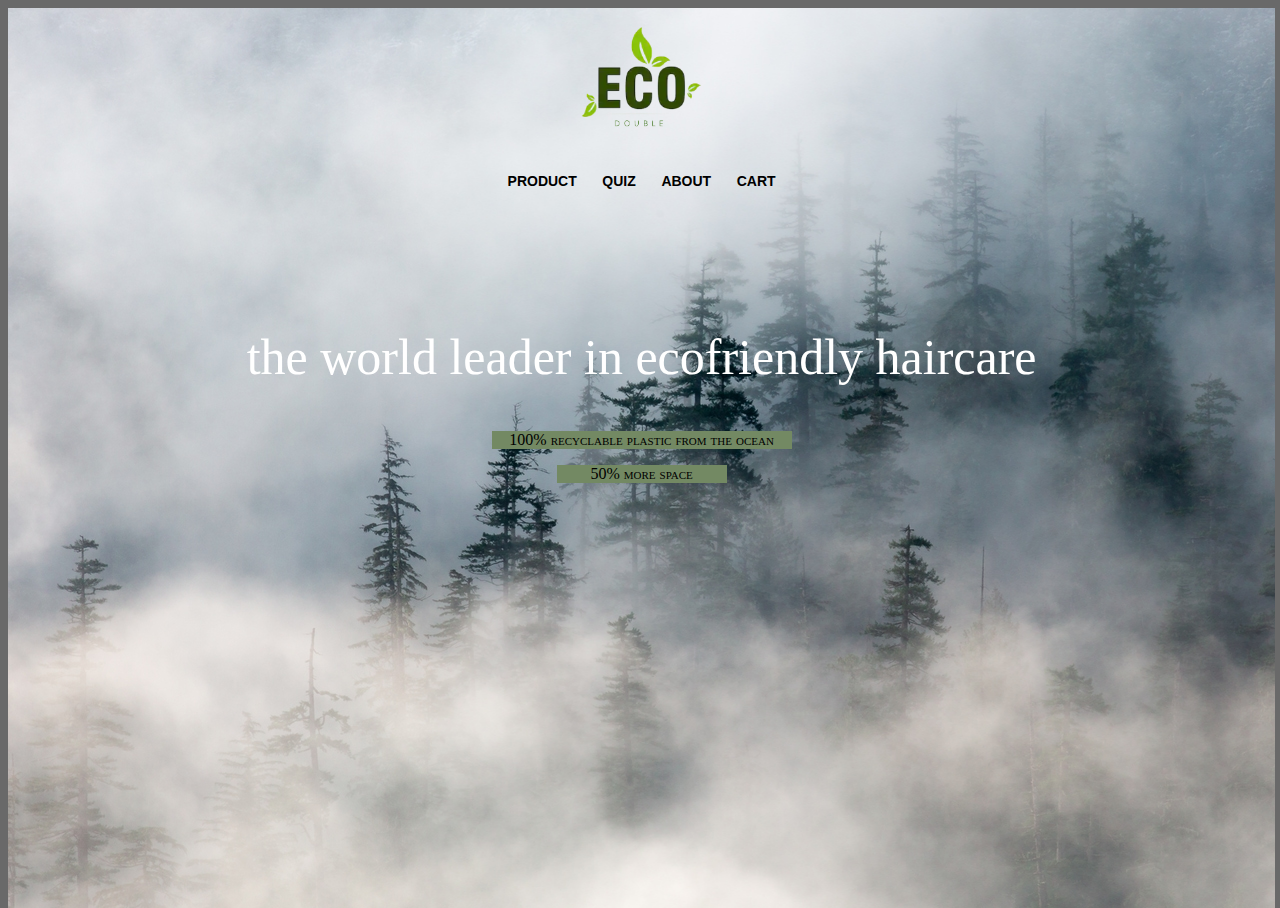
<file: index.html>
<!DOCTYPE html>
<html>
<head>
<meta charset="UTF-8">
<title>eco double</title>
    
<link rel="stylesheet" href="stylesheet.css">

</head>
<body>
    <div id="first">
    <a href="index.html"><img id="logo" src="ecoLogo.png"></a> 
    
    <div id="meny">
        <strong><a href ="product.html">product</a></strong>
        <strong><a href ="quiz.html">quiz</a></strong>
        <strong><a href ="about.html">about</a></strong>
        <strong><a href ="cart.html">cart</a></strong>
    </div>
        
    <div>
        <div class="txtLag">
            <p id="txt1">
            the world leader in ecofriendly haircare
            </p> 
            
            <p id="txt2">
            100% recyclable plastic from the ocean<br>
            </p>
            <p id="txt3">
            50% more space
            </p>
        </div>

        
</div>


  
    
</body>
</html>
</file>
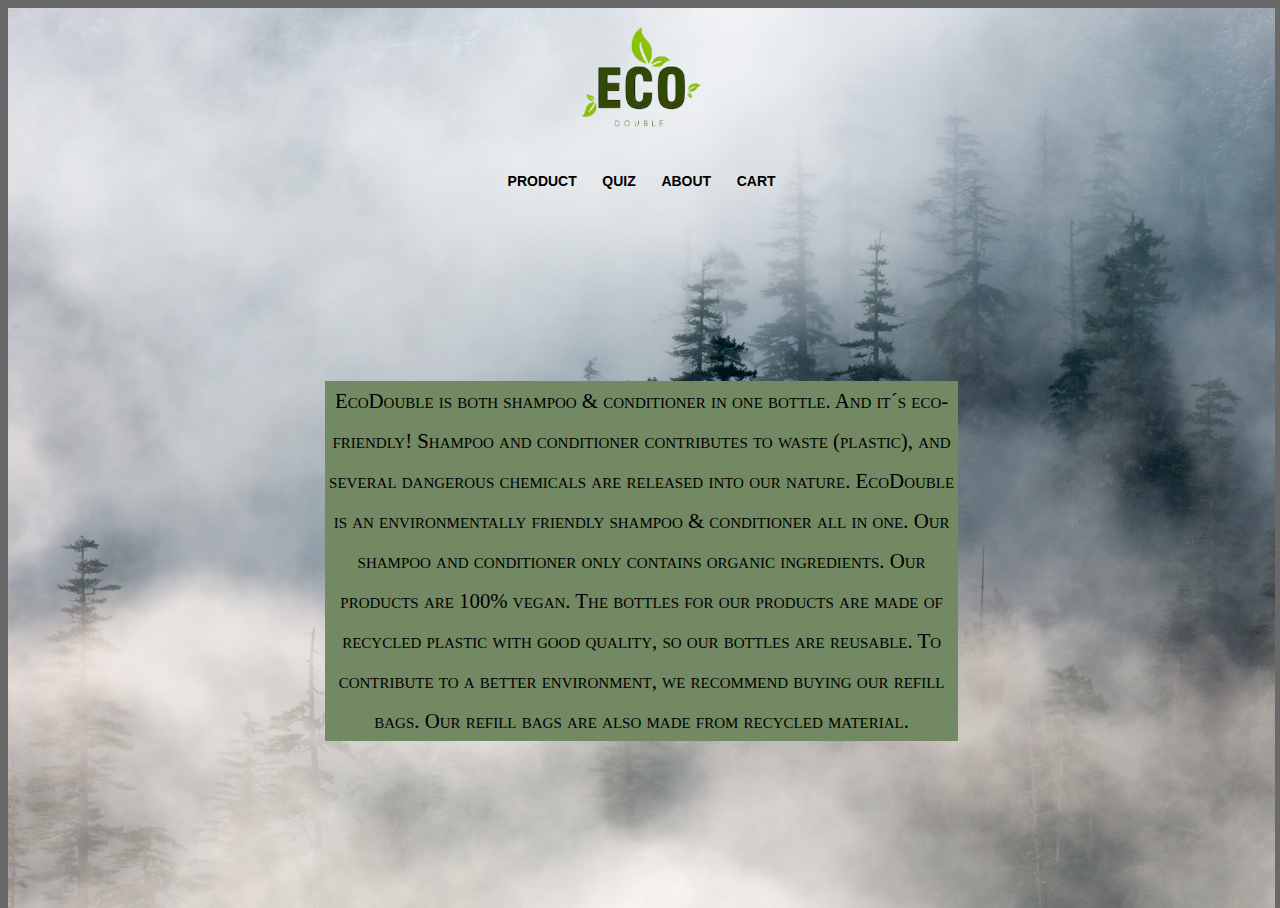
<file: about.html>
<!DOCTYPE html>
<html>
<head>
<meta charset="UTF-8">
<title>eco double</title>
    
<link rel="stylesheet" href="stylesheet.css">

</head>
<body>
    <div id="first">
    <a href="index.html"><img id="logo" src="ecoLogo.png"></a> 
    
    <div id="meny">
         <strong><a href ="product.html">product</a></strong>
        <strong><a href ="quiz.html">quiz</a></strong>
        <strong><a href ="about.html">about</a></strong>
        <strong><a href ="cart.html">cart</a></strong>
    </div>
        
        <div id="info">EcoDouble is both shampoo & conditioner in one bottle. And it´s eco-friendly!

Shampoo and conditioner contributes to waste (plastic), and several dangerous chemicals are released into our nature. EcoDouble is an environmentally friendly shampoo & conditioner all in one. 

Our shampoo and conditioner only contains organic ingredients. Our products are 100% vegan. The bottles for our products are made of recycled plastic with good quality, so our bottles are reusable. To contribute to a better environment, we recommend buying our refill bags. Our refill bags are also made from recycled material.
</div>
    
    </div>
    
    



  
    
</body>
</html>
</file>
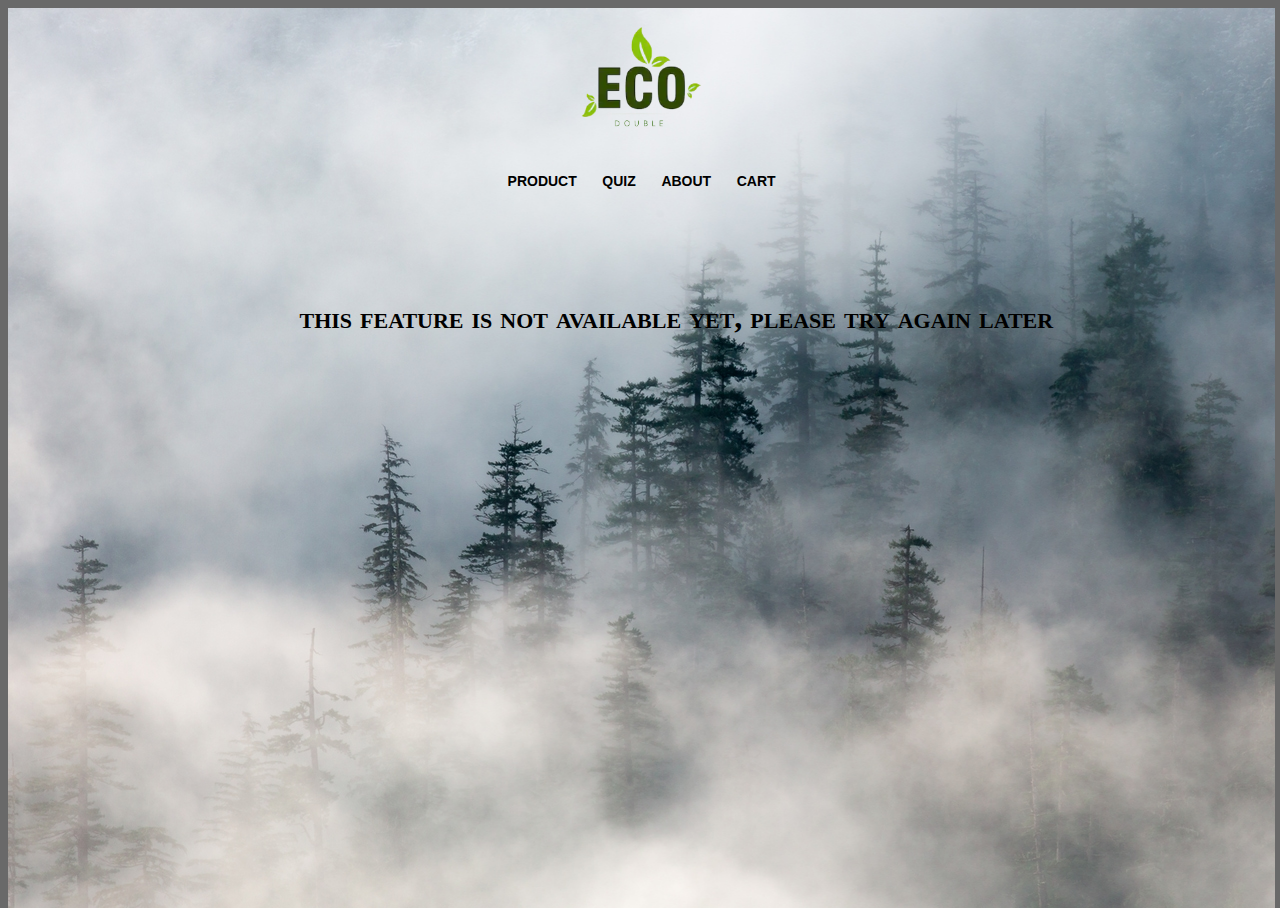
<file: cart.html>
<!DOCTYPE html>
<html>
<head>
<meta charset="UTF-8">
<title>eco double</title>
    
<link rel="stylesheet" href="stylesheet.css">

</head>
<body>
    <div id="first">
    <a href="index.html"><img id="logo" src="ecoLogo.png"></a> 
    
    <div id="meny">
        <strong><a href ="product.html">product</a></strong>
        <strong><a href ="quiz.html">quiz</a></strong>
        <strong><a href ="about.html">about</a></strong>
        <strong><a href ="cart.html">cart</a></strong>
    </div>

        <h1>this feature is not available yet, please try again later</h1>
        
    </div>
    


  
    
</body>
</html>
</file>
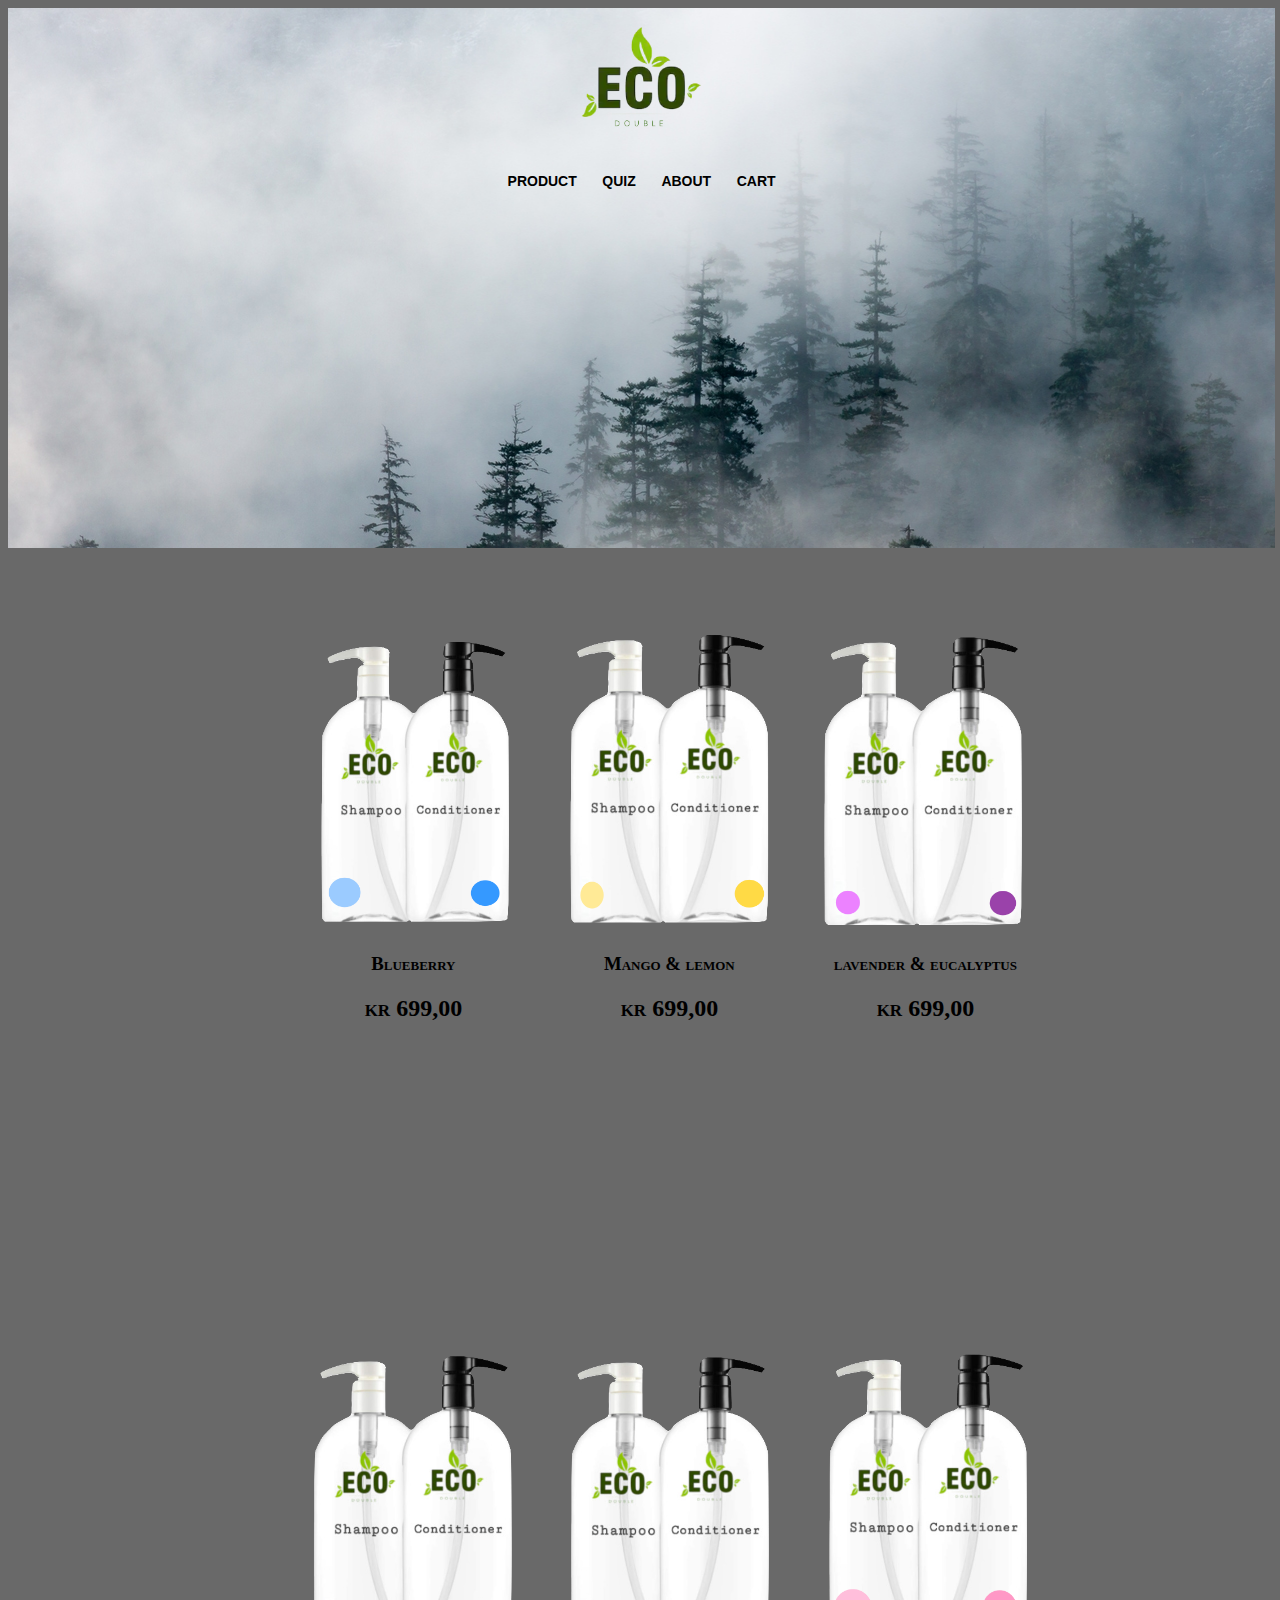
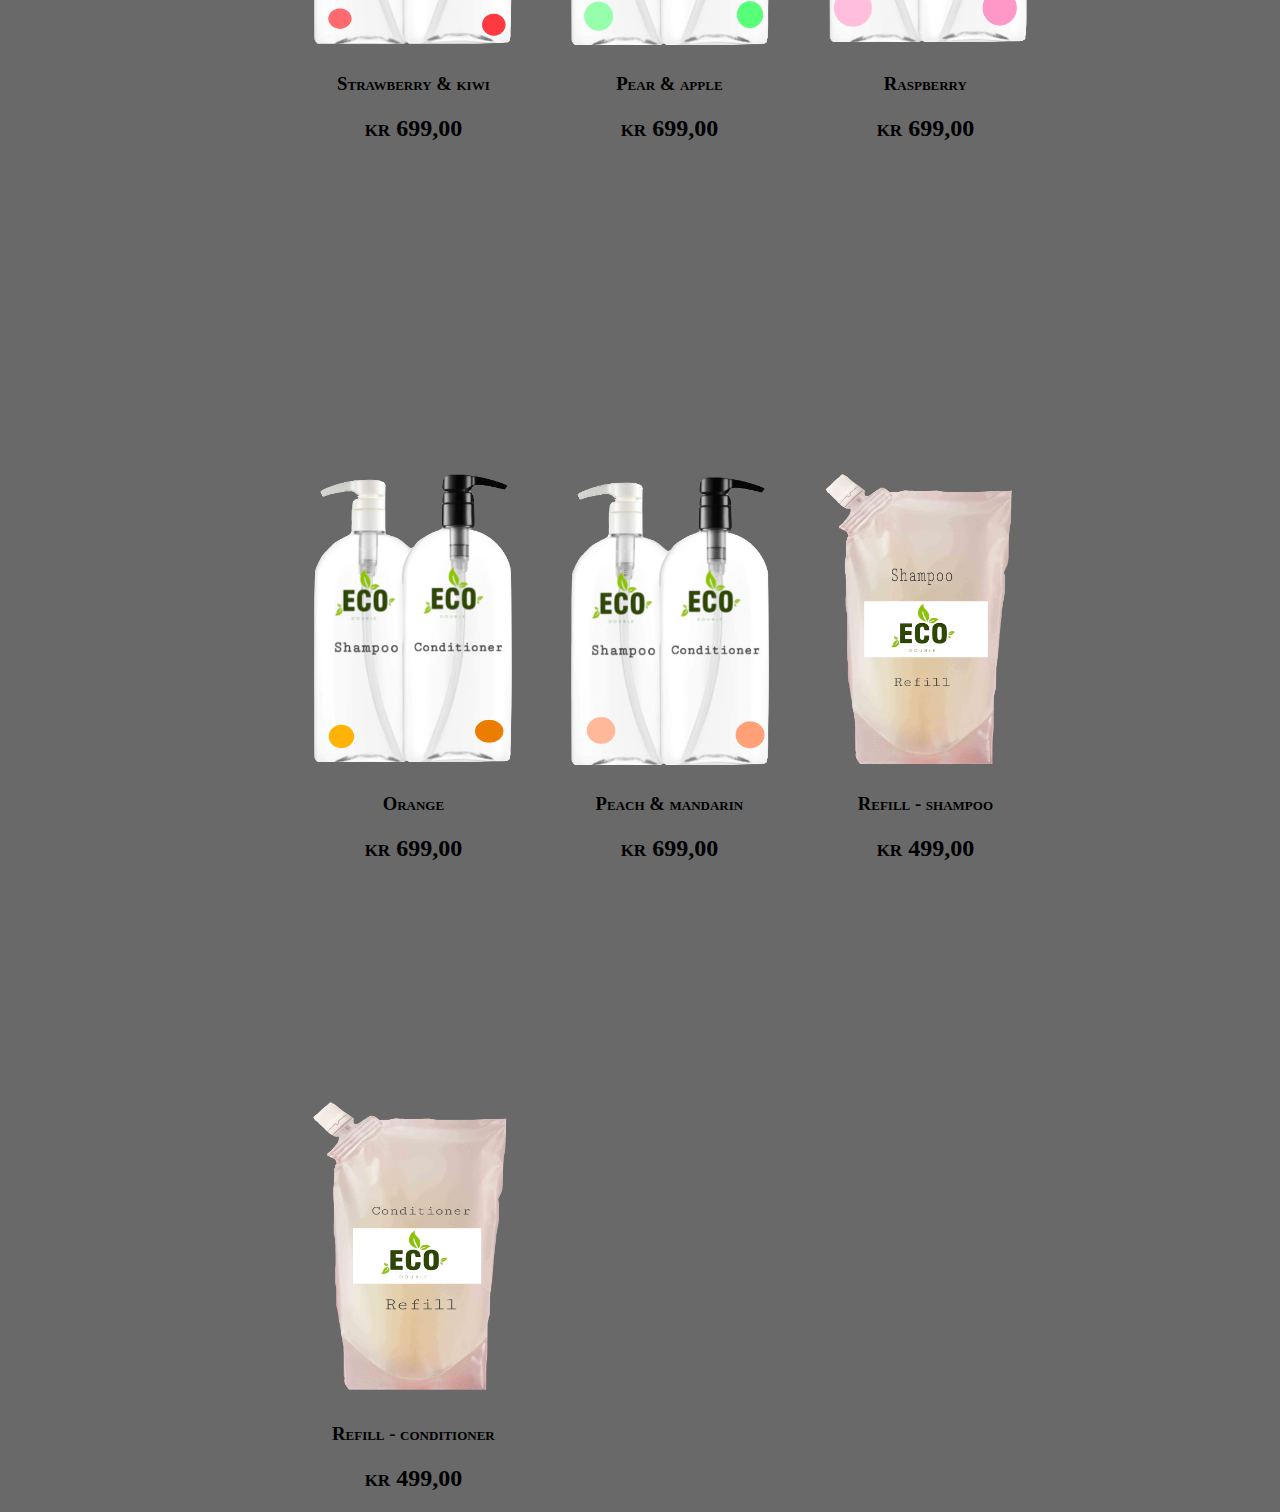
<file: product.html>
<!DOCTYPE html>
<html>
<head>
<meta charset="UTF-8">
<title>eco double</title>
    
<link rel="stylesheet" href="stylesheet.css">

</head>
<body>
    <div id="second">
    <a href="index.html"><img id="logo" src="ecoLogo.png"></a> 
    
    
    <div id="meny">
         <strong><a href ="product.html">product</a></strong>
        <strong><a href ="quiz.html">quiz</a></strong>
        <strong><a href ="about.html">about</a></strong>
        <strong><a href ="cart.html">cart</a></strong>
    </div>

    
</div>

<div>
   
</div>
         <div id="product1">
        <img src="img/blueberry.png" height="300" width="220">
        
        <h3>Blueberry</h3>
        
             <h2>kr 699,00</h2>
    </div> 
    <div id="product2">
       <img src="img/lemon.png" height="300" width="220">
        
        <h3>Mango & lemon</h3>
        
        <h2>kr 699,00</h2>
    </div>
    <div id="product3">
        <img src="img/lavender.png" height="300" width="220" >
        
        <h3>lavender & eucalyptus</h3>
        
        <h2>kr 699,00</h2>
    </div> 
    
    
    
    <div id="product4">
       <img src="img/strawberry.png" height="300" width="220">
        
        <h3>Strawberry & kiwi</h3>
        
        <h2>kr 699,00</h2>
    </div>
        <div id="product5">
        <img src="img/apple.png" height="300" width="220">
        
        <h3>Pear & apple</h3>
        
        <h2>kr 699,00</h2>
    </div>
    <div id="product6">
        <img src="img/raspberry.png" height="300" width="220">
        
        <h3>Raspberry</h3>
        
        <h2>kr 699,00</h2>
    </div>
    
    
    
    <div id="product7">
        <img src="img/orange.png" height="300" width="220">
        
        <h3>Orange</h3>
        
        <h2>kr 699,00</h2>
    </div>
    <div id="product8">
        <img src="img/peach.png" height="300" width="220">
        
        <h3>Peach & mandarin</h3>
        
        <h2>kr 699,00</h2>
    </div>
     <div id="product9">
        <img src="img/refill-shampoo.png" height="300" width="240">
        
        <h3>Refill - shampoo</h3>
        
        <h2>kr 499,00</h2>
    </div>
    <div id="product10">
        <img src="img/refill-conditioner.png" height="300" width="230">
        
        <h3>Refill - conditioner</h3>
        
        <h2>kr 499,00</h2>
    </div>
    

  
    
</body>
</html>
</file>
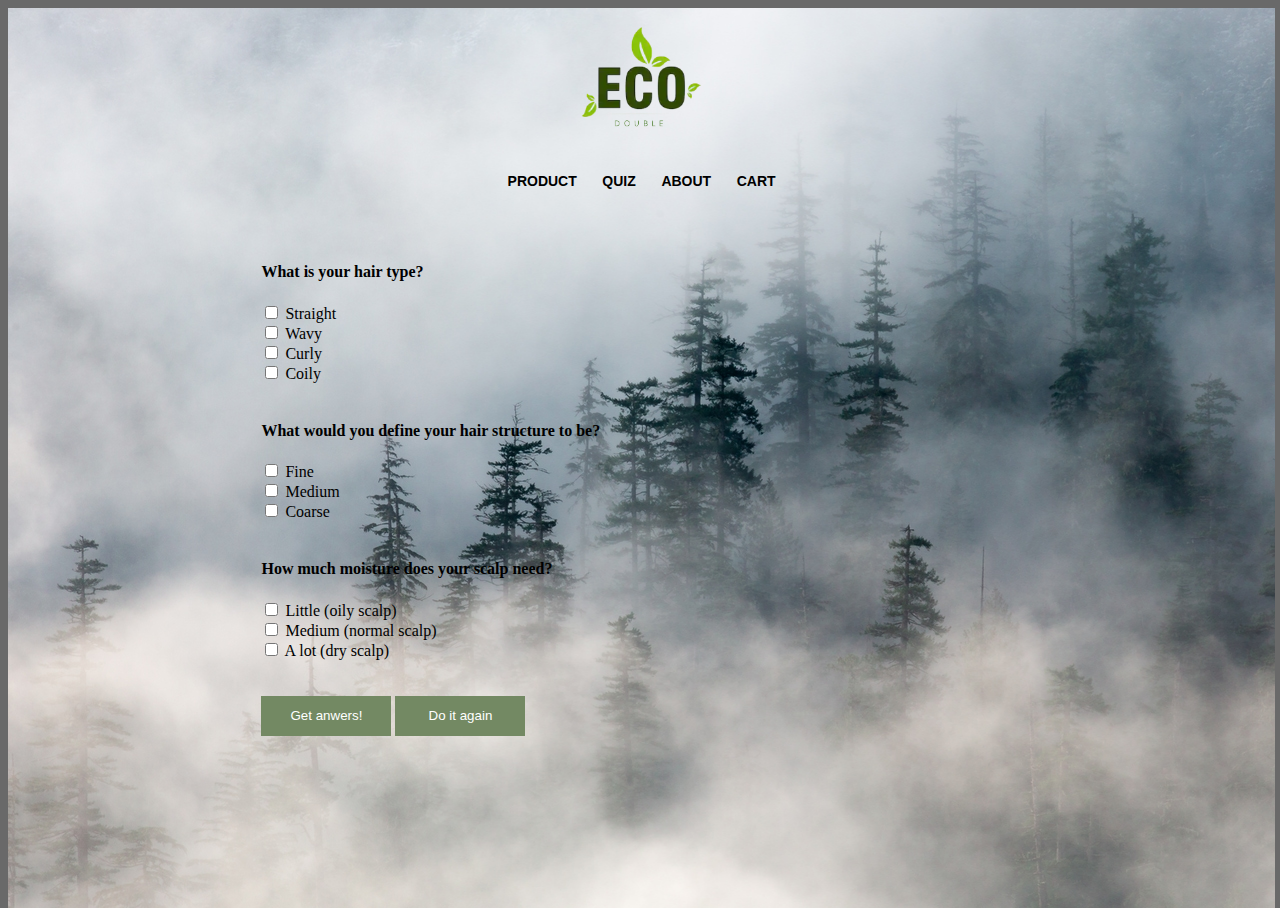
<file: quiz.html>
<!DOCTYPE html>
<html>
<head>
<meta charset="UTF-8">
<title>eco double</title>
    
<link rel="stylesheet" href="stylesheet.css">

</head>
<body>
    <div id="first">
    <a href="index.html"><img id="logo" src="ecoLogo.png"></a> 
    
    <div id="meny">
        <strong><a href ="product.html">product</a></strong>
        <strong><a href ="quiz.html">quiz</a></strong>
        <strong><a href ="about.html">about</a></strong>
        <strong><a href ="cart.html">cart</a></strong>
    </div>
        
        <div id="cbLag">
        <h4>What is your hair type?</h4>
            <input type="checkbox" value="1"> Straight<br>
            <input type="checkbox" value="1"> Wavy<br>
            <input type="checkbox" value="2"> Curly<br>
            <input type="checkbox" value="1"> Coily<br><br>
        
            <h4>What would you define your hair structure to be?</h4>
            <input type="checkbox" value="1"> Fine<br>
            <input type="checkbox" value="1"> Medium<br>
            <input type="checkbox" value="-1"> Coarse<br><br>
                                                                  
            <h4>How much moisture does your scalp need?</h4>
            <input type="checkbox" value="1"> Little (oily scalp)<br>
            <input type="checkbox" value="2"> Medium (normal scalp)<br>
            <input type="checkbox" value="-1"> A lot (dry scalp)<br><br><br>
    
            <button id="btnSvar">Get anwers!</button>
            <button id="btnRestart">Do it again</button>
        
      </div>
        
        <div id="resultat"></div> 

    </div>
    


      
        
        <script>
            
            var cbLag = document.getElementById("cbLag");
            var btnSvar = document.getElementById("btnSvar");
            var btnRestart = document.getElementById("btnRestart");
            var resultat = document.getElementById("resultat");
            var poeng = 0;
            var img = ["apple.png", "lemon.png", "orange.png" ,"strawberry.png","peach.png", "lavender.png", "raspberry.png", "blueberry.png"];
            var type = ["Pear & apple", "Mango & lemon", "Orange", "Strawberry & kiwi", "Peach & mandarin", "Lavender & eucalyptus", "Raspberry", "Blueberry" ]
            
            btnSvar.onclick = function(){
                
                var svarene = cbLag.querySelectorAll("input:checked");
                svarene = Array.from(svarene);
                for (var i=0; i<svarene.length; i++){
                    poeng = poeng + Number(svarene[i].value);
                    if(svarene[i].value == "1"){
                        svarene[i].style.boxShadow = "2px 2px #738963";
                    }
                    if(svarene[i].value == "-1"){
                        svarene[i].style.boxShadow = "2px 2px #738963";
                    } 
                    if(svarene[i].value == "2"){
                        svarene[i].style.boxShadow = "2px 2px #738963";
                    }
                }
                
                resultat.innerHTML = "For your hair type we recommend: <br><br> <img src='img/" + img[poeng] + "' height='300'> <br><br> <strong>" +  type[poeng] + "</strong";
                resultat.innerHTML += "<br>" + poeng
            }
            console.log(img[poeng]);
            
            
            btnRestart.onclick = function(){
                
                var bokser = cbLag.querySelectorAll("input[type='checkbox']");
                for(var i = 0; i<bokser.length; i++){
                    bokser[i].checked = false;
                   bokser[i].style.boxShadow = "";
                }
                poeng = 0;
                 resultat.innerHTML = "";  
                
                console.log(poeng);
            }

           
            
    </script>
    
</body>
</html>
</file>
<file: stylesheet.css>
body{
            background-color: dimgray;
            
        }
        #first{
           background-image: url(forrest2.jpg);
           width: 99%;
           height: 100%;
           position: absolute;
           display: block;
           margin-left: auto;
           margin-right: auto;
          
       }  
        #second{
           background-image: url(forrest2.jpg);
           width: 99%;
           height: 60%;
           position: absolute;
           display: block;
           margin-left: auto;
           margin-right: auto;
          
       } 

        #logo{
            position: relative;
            align-content: center;
            height: 150px;
            display: block;
            margin-left: auto;
            margin-right: auto;
            cursor: pointer;
        }
        #meny{
            position: relative;
            text-align: center;
            font-family: 'ITC Avant Garde Gothic W01 Bd', sans-serif, sans-serif; 
            padding: 10px;
            word-spacing: 20px;
            margin-top: auto;
            margin-left: auto;
            display: block;
            font-variant: small-caps;
            font-size: 20px;
        }
      
       #txt1{
           position: relative;
           height: 40px;
           font-family: inherit; 
           width: auto;
           margin-left: auto;
           margin-right: auto;
           margin-top: 10%;
           margin-bottom: 5%;
           display: block;
           color: white;
           text-align: center;
           font-size: 50px;
       }  
       #txt2{
           position: relative;
           font-family: inherit; 
           width: 300px;
           display: block;
           margin-top: 5%;
           margin-right: auto;
           margin-left: auto;
           text-align: center;
           margin-top: 10px;
           font-size: 16px;
           background-color: #738963;
           font-variant: small-caps;
           
       } 
       #txt3{
           position: relative;
           font-family: inherit; 
           width: 170px;
           display: block;
           margin-left: auto;
           margin-right: auto;
           text-align: center;
           font-size: 16px;
           background-color: #738963;
           font-variant: small-caps; 
       }
       #btnShop{
           position: relative;
           cursor: pointer;
           height: 50px;
           font-family: 'ITC Avant Garde Gothic W01 Bd', sans-serif, sans-serif; 
           width: 400px;
           background-color: forestgreen;
           margin-left: 10%;
           margin-top: 3%;
           color: white;
           text-align: center;
           text-decoration: none;
           display: inline-block;
           border: none;
           
       }
   #product1{
            position: absolute;
            text-align: center;
            top: 70%;
            font-family:"Times New Roman", Times, serif;
            font-variant: small-caps;
            display: block;
            margin-left: 18%;
            margin-right: auto;
            width: 350px;
    } 
    #product2{
            position: absolute;
            text-align: center;
            top: 70%;
            font-family: "Times New Roman", Times, serif;
            font-variant: small-caps;
            display: block;
            margin-left: 38%;
            margin-right: auto;
             width: 350px;
    }
    #product3{
            position: absolute;
            text-align: center;
            top: 70%;
            font-family:"Times New Roman", Times, serif;
            font-variant: small-caps;
            display: block;
            margin-left: 58%;
            margin-right: auto;
            width: 350px;
    }
    
    
    #product4{
            position: absolute;
            text-align: center;
            top: 150%;
            font-family:"Times New Roman", Times, serif;
            font-variant: small-caps;
            display: block;
            margin-left: 18%;
            margin-right: auto;
            width: 350px;
    } 
    #product5{
            position: absolute;
            text-align: center;
            top: 150%;
            font-family: "Times New Roman", Times, serif;
            font-variant: small-caps;
            display: block;
            margin-left: 38%;
            margin-right: auto;
            width: 350px;
    }
    #product6{
            position: absolute;
            text-align: center;
            top: 150%;
            font-family:"Times New Roman", Times, serif;
            font-variant: small-caps;
            display: block;
            margin-left: 58%;
            margin-right: auto;
            width: 350px;
    }
    
    
    #product7{
            position: absolute;
            text-align: center;
            top: 230%;
            font-family:"Times New Roman", Times, serif;
            font-variant: small-caps;
            display: block;
            margin-left: 18%;
            margin-right: auto;
            width: 350px;
    } 
    #product8{
            position: absolute;
            text-align: center;
            top: 230%;
            font-family: "Times New Roman", Times, serif;
            font-variant: small-caps;
            display: block;
            margin-left: 38%;
            margin-right: auto; 
            width: 350px;
    }
    #product9{
            position: absolute;
            text-align: center;
            top: 230%;
            font-family:"Times New Roman", Times, serif;
            font-variant: small-caps;
            display: block;
            margin-left: 58%;
            margin-right: auto; 
            width: 350px;
    }

    #product10{
            position: absolute;
            text-align: center;
            top: 300%;
            font-family:"Times New Roman", Times, serif;
            font-variant: small-caps;
            display: block;
            margin-left: 18%;
            margin-right: auto;
            width: 350px;
    } 
  #cbLag{
            position: absolute;
            top: 26%;
            left: 20%;;
            align-content: center;
        }      
        #btnSvar{
          
            background-color: #738963;
            color: white;
            height: 40px;
            width: 130px;
            border: none;
        }
        #btnRestart{
            background-color: #738963;
            color: white;
            height: 40px;
            width: 130px;
            border: none;
        }
        #resultat{
            position: absolute;
            margin-left: 60%;
            height: 50%;
            margin-top: 2%;
            font-size: 20px;
            align-content: center;
            text-align: center;
            color: whitesmoke;
            font-variant: small-caps;

}
 #info{
            position: relative;
            text-align: center;
            align-content: center;
            top: 20%;
            width: 50%;
            font-family: inherit; 
            font-variant: small-caps;
            font-size: 130%;
            display: block;
            margin-left: auto;
            margin-right: auto;
            line-height: 40px;
            background-color: #738963;

        }
        h1{
            position: absolute;
            text-align: center;
            top: 30%;
            font-family: "Times New Roman", Times, serif;
            font-variant: small-caps;
            display: block;
            margin-left: 23%;
            margin-right: auto;      
    
}
        a:link {
            color: black;
            text-decoration: none;
        }
        a:visited {
            text-decoration: none;
            color: black;
        }
        a:hover {
            text-decoration: none;
            color: darkgreen;
        }
        a:active {
            text-decoration: none;
            color: black;
                }
</file>
